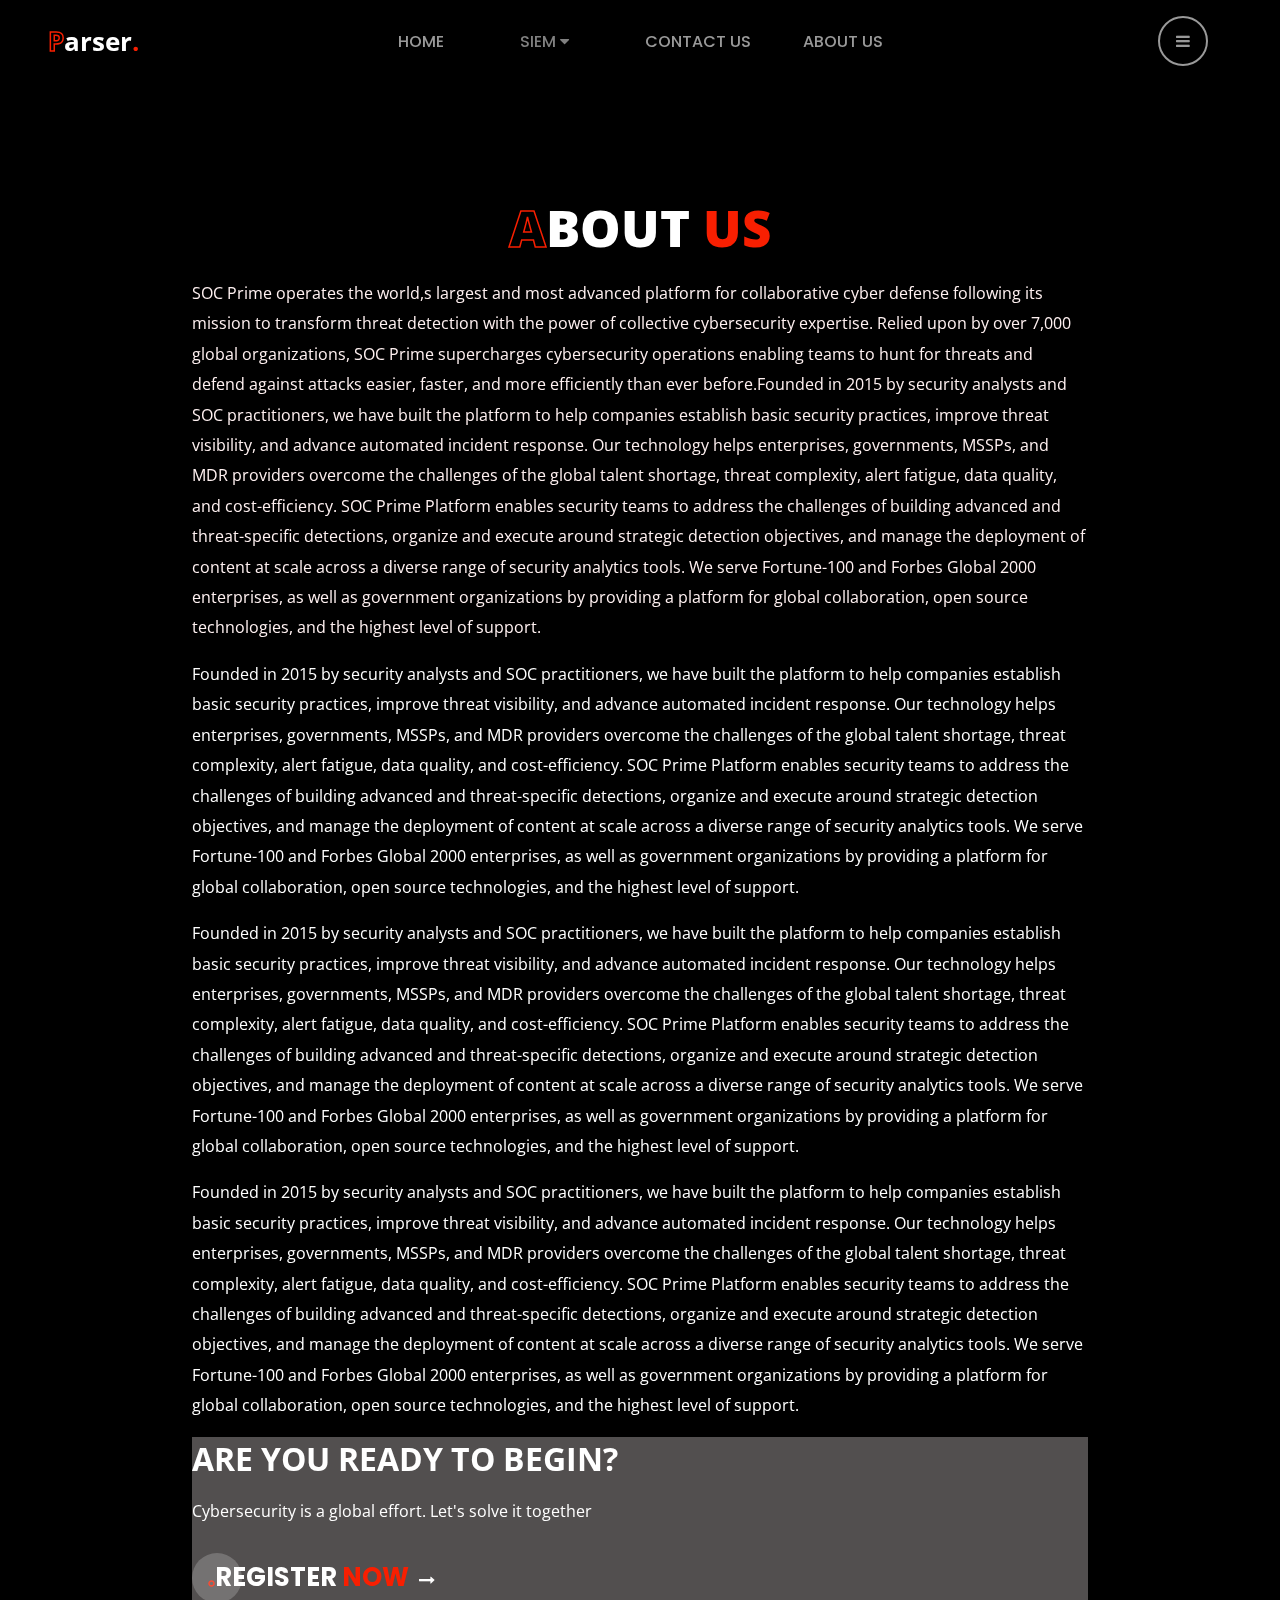
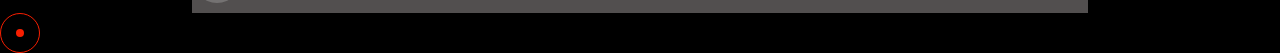
<file: aboutus.html>
<!DOCTYPE html>
<html lang="en">

<head>
    <meta charset="UTF-8">
    <title>Title</title>
    <link rel="stylesheet" href="css/style.css">

    <!--FONT AWESOME-->
    <link rel="stylesheet" href="https://cdnjs.cloudflare.com/ajax/libs/font-awesome/4.7.0/css/font-awesome.min.css">

    <!--GOOGLE FONTS-->
    <link rel="preconnect" href="https://fonts.googleapis.com">
    <link rel="preconnect" href="https://fonts.gstatic.com" crossorigin>
    <link
        href="https://fonts.googleapis.com/css2?family=Open+Sans:wght@300;400;500;600;700;800&family=Poppins:wght@100;200;300;400;500;600;700;800;900&display=swap"
        rel="stylesheet">

    <!--PLUGIN-->
    <script src="https://ajax.googleapis.com/ajax/libs/jquery/3.6.1/jquery.min.js"></script>
    <style>
        body{
            background-color: black;
        }
    </style>

</head>

<body>
    <nav>
        <section class="flex_content">
            <strong class="logo"><em class="stroke">P</em>arser<em>.</em> </strong>
        </section>
        <section class="flex_content nav_content" id="nav_content">

            <a href="index.html">Home</a>
            <div class="dropdown">
                <a href="#" class="drop-btn">
                    <bold>SIEM</bold> <i class="fa fa-caret-down"></i>
                </a>
                <div class="dropdown-content" style="background-color: black ; color: white;">
                    <a href="#">OSSIM</a>
                    <a href="#">IBM QRADAR</a>
                    <a href="#">SPLUNK</a>
                </div>
            </div>
            <a href="contactus.html">Contact us</a>
            <a href="aboutus.html">About us</a>
        </section>
        <section class="flex_content">
            <a href="javascript:void(0)" class="ham"><i class="fa fa-bars"></i></a>
        </section>
    </nav>
    <!--MENU-->
    <menu id="menu" style="padding: 0%;">
        <br><br><br>
        <a href="javascript:void(0)" class="close"><i class="fa fa-times"></i></a>
        <strong class="logo"><em class="stroke">P</em>arser<em>.</em> </strong>
        <br><br>
        <h2>MAKE MORE, DO LESS</h2>
        <p>Ready to get started? Apply today and see if you're a good fit for our team!</p>
        <br><br><br>
        <ul style="padding: 0%;">
            <li class="login" style="margin: 5px; text-align: center; " ><a href="./login.html"><i ></i> Login</a></li>
            <li class="login" style="margin: 5px; text-align: center;"><a href="./register.html"><i></i>Register</a></li>
           <li class="login" style="margin: 5px; text-align: center;"><a href=""><i ></i>Log out</a></li>
        </ul>
    </menu>


    <!--HEADER-->
    <header class="flex">
        <section class="flex_content">

        </section>
    </header>

    <main>
        <h1 style="text-align: center;">
        <strong class="logo"><em class="stroke">A</em>BOUT <em>US</em> </strong>
        </h1>
        <div class="contanar" style="width: 70%; height: fit-content; margin: auto;">
            <P style=" color: rgb(255, 241, 241);">
                SOC Prime operates the world,s largest and most advanced platform for collaborative cyber defense following its mission
                to transform threat detection with the power of collective cybersecurity expertise. Relied upon by over 7,000 global
                organizations, SOC Prime supercharges cybersecurity operations enabling teams to hunt for threats and defend against
                attacks easier, faster, and more efficiently than ever before.Founded in 2015 by security analysts and SOC practitioners,
                 we have built the platform to help companies establish basic
                security practices, improve threat visibility, and advance automated incident response. Our technology helps
                enterprises, governments, MSSPs, and MDR providers overcome the challenges of the global talent shortage, threat
                complexity, alert fatigue, data quality, and cost-efficiency. SOC Prime Platform enables security teams to address the
                challenges of building advanced and threat-specific detections, organize and execute around strategic detection
                objectives, and manage the deployment of content at scale across a diverse range of security analytics tools. We serve
                Fortune-100 and Forbes Global 2000 enterprises, as well as government organizations by providing a platform for global
                collaboration, open source technologies, and the highest level of support.
            </P>
            <P style=" color: rgb(255, 255, 255);">
                Founded in 2015 by security analysts and SOC practitioners, we have built the platform to help companies establish basic
                security practices, improve threat visibility, and advance automated incident response. Our technology helps
                enterprises, governments, MSSPs, and MDR providers overcome the challenges of the global talent shortage, threat
                complexity, alert fatigue, data quality, and cost-efficiency. SOC Prime Platform enables security teams to address the
                challenges of building advanced and threat-specific detections, organize and execute around strategic detection
                objectives, and manage the deployment of content at scale across a diverse range of security analytics tools. We serve
                Fortune-100 and Forbes Global 2000 enterprises, as well as government organizations by providing a platform for global
                collaboration, open source technologies, and the highest level of support.
                
            </P>
            <p style=" color: rgb(255, 255, 255);">

                Founded in 2015 by security analysts and SOC practitioners, we have built the platform to help companies establish basic
                security practices, improve threat visibility, and advance automated incident response. Our technology helps
                enterprises, governments, MSSPs, and MDR providers overcome the challenges of the global talent shortage, threat
                complexity, alert fatigue, data quality, and cost-efficiency. SOC Prime Platform enables security teams to address the
                challenges of building advanced and threat-specific detections, organize and execute around strategic detection
                objectives, and manage the deployment of content at scale across a diverse range of security analytics tools. We serve
                Fortune-100 and Forbes Global 2000 enterprises, as well as government organizations by providing a platform for global
                collaboration, open source technologies, and the highest level of support.
            </p>
            <p style=" color: white; ">
                Founded in 2015 by security analysts and SOC practitioners, we have built the platform to help companies establish basic
                security practices, improve threat visibility, and advance automated incident response. Our technology helps
                enterprises, governments, MSSPs, and MDR providers overcome the challenges of the global talent shortage, threat
                complexity, alert fatigue, data quality, and cost-efficiency. SOC Prime Platform enables security teams to address the
                challenges of building advanced and threat-specific detections, organize and execute around strategic detection
                objectives, and manage the deployment of content at scale across a diverse range of security analytics tools. We serve
                Fortune-100 and Forbes Global 2000 enterprises, as well as government organizations by providing a platform for global
                collaboration, open source technologies, and the highest level of support.
            </p>
        </div>
        <div>
            <div class="row" style="width: 70%; height: fit-content; margin: auto; background-color: rgb(82, 79, 79);">
                <col>
                <h1 style="color: white; ">
                    ARE YOU READY TO BEGIN?
                </h1>
                <p style="color:white;">
                    Cybersecurity is a global effort. Let's solve it together
                </p>
                <a href="#" class="btn btn_1"> <strong class="logo"><em class="stroke">.</em>Register <em>Now</em> </strong></a>
            </div>
        </div>
    </main>



    <div class="overlay"></div>
    <div class="cursor"></div>
    <script src="js/main.js"></script>

    <!-- Additional scripts -->
</body>

</html>
</file>
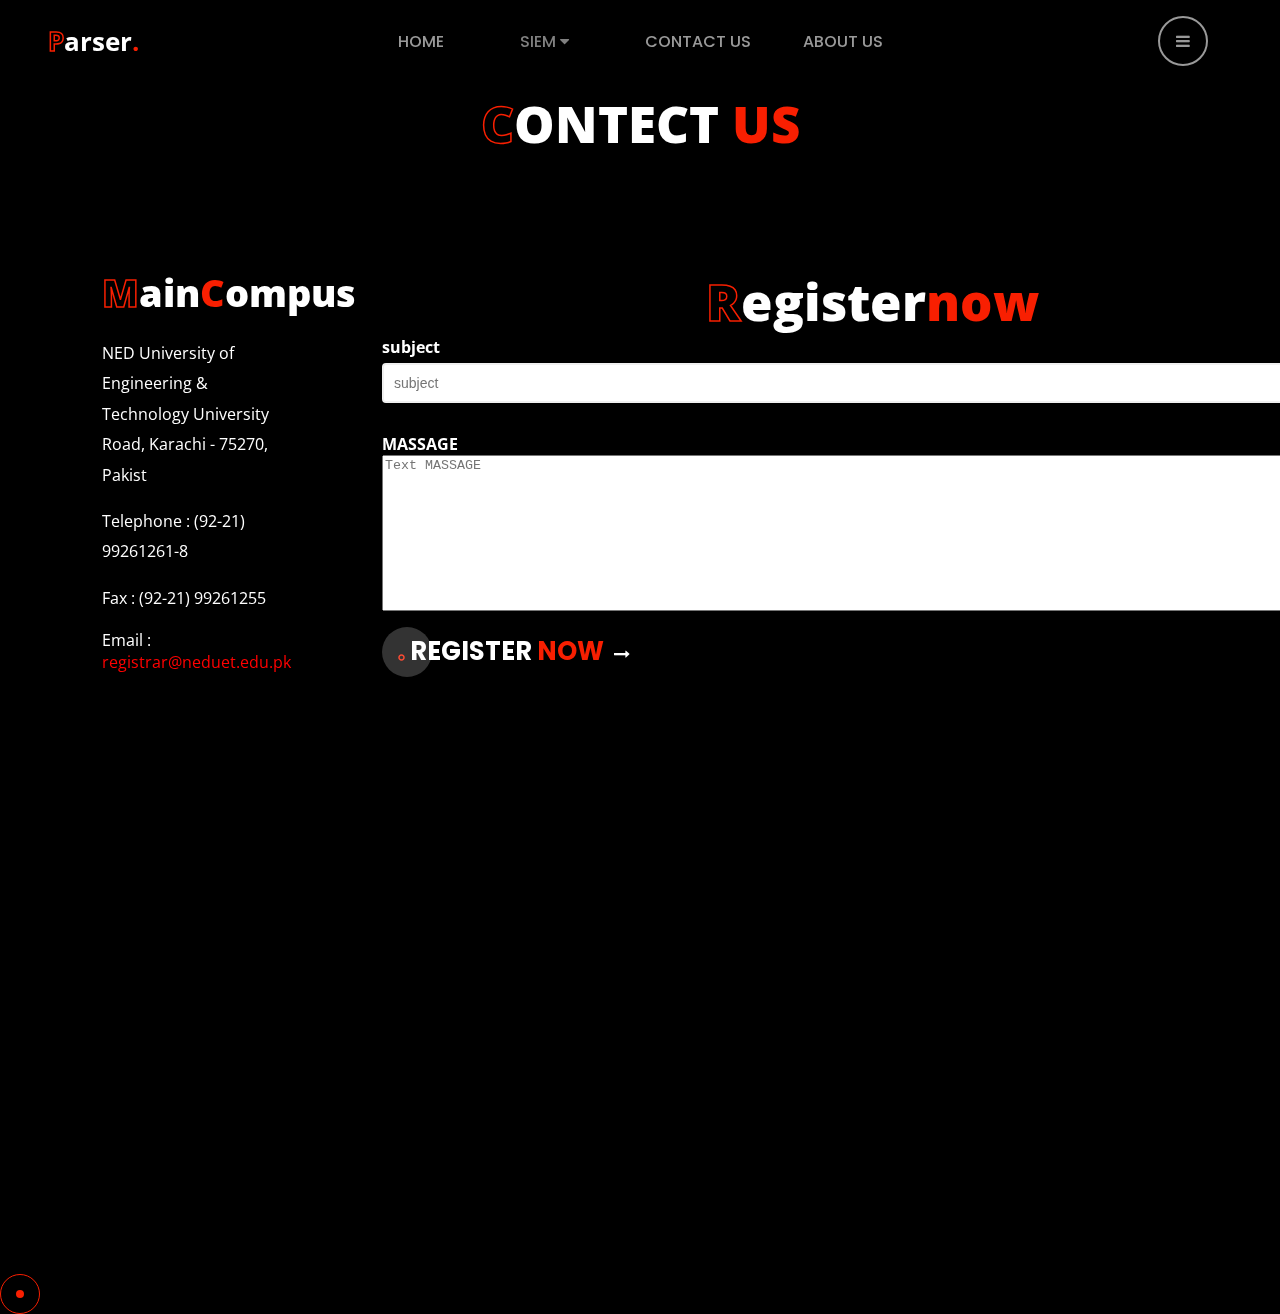
<file: contactus.html>
<!DOCTYPE html>
<html lang="en">

<head>
    <meta charset="UTF-8">
    <title>Title</title>
    <link rel="stylesheet" href="css/style.css">

    <!--FONT AWESOME-->
    <link rel="stylesheet" href="https://cdnjs.cloudflare.com/ajax/libs/font-awesome/4.7.0/css/font-awesome.min.css">

    <!--GOOGLE FONTS-->
    <link rel="preconnect" href="https://fonts.googleapis.com">
    <link rel="preconnect" href="https://fonts.gstatic.com" crossorigin>
    <link
        href="https://fonts.googleapis.com/css2?family=Open+Sans:wght@300;400;500;600;700;800&family=Poppins:wght@100;200;300;400;500;600;700;800;900&display=swap"
        rel="stylesheet">

    <!--PLUGIN-->
    <script src="https://ajax.googleapis.com/ajax/libs/jquery/3.6.1/jquery.min.js"></script>
    <style>
 body{
    background-color: black;
 }
h2 {
  text-align: center;
  margin: 0 0 20px;
}


.form-control {
  margin-bottom: 10px;
  padding-bottom: 20px;
  position: relative;
}

.form-control label {
  color: #777;
  display: block;
  margin-bottom: 5px;
}

.form-control input {
  border: 2px solid #f0f0f0;
  border-radius: 4px;
  display: block;
  width: 100%;
  padding: 10px;
  font-size: 14px;
}
    </style>

</head>

<body>
    <nav>
        <section class="flex_content">
            <strong class="logo"><em class="stroke">P</em>arser<em>.</em> </strong>
        </section>
        <section class="flex_content nav_content" id="nav_content">

            <a href="index.html">Home</a>
            <div class="dropdown">
                <a href="#" class="drop-btn">
                    <bold>SIEM</bold> <i class="fa fa-caret-down"></i>
                </a>
                <div class="dropdown-content" style="background-color: black; color: white;">
                    <a href="#">OSSIM</a>
                    <a href="#">IBM QRADAR</a>
                    <a href="#">SPLUNK</a>
                </div>
            </div>
            <a href="contactus.html">Contact us</a>
            <a href="aboutus.html">About us</a>
        </section>
        <section class="flex_content">
            <a href="javascript:void(0)" class="ham"><i class="fa fa-bars"></i></a>
        </section>
    </nav>
    <!--MENU-->
    <menu id="menu" style="padding: 0%;">
        <br><br><br>
        <a href="javascript:void(0)" class="close"><i class="fa fa-times"></i></a>
        <strong class="logo"><em class="stroke">P</em>arser<em>.</em> </strong>
        <br><br>
        <h2>MAKE MORE, DO LESS</h2>
        <p>Ready to get started? Apply today and see if you're a good fit for our team!</p>
        <br>
        <ul style="padding:0%;">
            <li class="login" style="margin: 5px; text-align: center; " ><a href="./login.html"><i ></i> Login</a></li>
            <li class="login" style="margin: 5px; text-align: center;"><a href="./register.html"><i></i>Register</a></li>
           <li class="login" style="margin: 5px; text-align: center;"><a href=""><i ></i>Log out</a></li>
           <!-- <input type="submit" class="login" value="submit" required>       -->
        </ul>
    </menu>
    <br><br>
    <br><br>
    <!--HEADER-->
    <header class="flex">
    </header>

    <main>
         <h1 style="text-align: center;">
            <strong class="logo"><em class="stroke">C</em>ONTECT <em>US</em> </strong>
            </h1> 
            <br><br>
        <div class="divisions  padding_2x">
            <div class="flex">
                <section class="flex_content padding_2x">
                    <div class="col" style="width: 70%; height: fit-content; margin: auto;"><H2>    <strong class="logo"><em class="stroke">M</em>ain<em>C</em>ompus</strong></H2> 
                        <p style="color: white;">
                            NED University of Engineering & Technology
                            University Road, Karachi - 75270, Pakist</p>
                            <p style="color: white;"> Telephone : (92-21) 99261261-8 </p>
                                <p style="color: white;">Fax : (92-21) 99261255</p>
                                <label for="">Email :</label>
                                <a href="" style="color: red; " >registrar@neduet.edu.pk</a>                            
                </section>
                
                       <section>
                        <article class="padding_2x">
                                <form id="form" class="form ">
                                    <h1 style="text-align: center;">
                                    <strong class="logo"><em class="stroke">R</em>egister<em>now</em> </strong>
                                    </h1>
                                    <div class="form-control">
                                      <label for="username" style="font-weight: bold; color:white;">subject</label>
                                    <input type="subject" placeholder="subject" required>
                                    </div>
                                     <label for="" style="color: white; font-weight: bold;">MASSAGE</label> 
                                    <br>
                                    <textarea name="subject" id="" cols="120" rows="10" placeholder="Text MASSAGE" required></textarea>
                                    <a href="#" class="btn btn_1"> <strong class="logo"><em class="stroke">. </em>Register <em>Now</em> </strong></a>
                                  </form>
                        </article>
                    </section>
                </section>
        </div>
        </div>
        <div class="divisions  padding_2x" style="width: 70%; height: fit-content; margin: auto;">
            <div class="flex">
                    <p style=" height: fit-content; margin: auto;">
                        <iframe src="https://www.google.com/maps/embed?pb=!1m18!1m12!1m3!1d904.5148314419991!2d67.11512544259682!3d24.93004882162507!2m3!1f0!2f0!3f0!3m2!1i1024!2i768!4f13.1!3m3!1m2!1s0x3eb338b8d4494c91%3A0xf864ed97b4a8ec0e!2sNED%20University%20of%20Engineering%20and%20Technology!5e0!3m2!1sen!2s!4v1686727543036!5m2!1sen!2s" width="1300" height="450" style="border:0;" allowfullscreen="" loading="lazy" referrerpolicy="no-referrer-when-downgrade"></iframe>
                       </p>
        </div>
        </div>
     
        

    </main>



    <div class="overlay"></div>
    <div class="cursor"></div>
    <script src="js/main.js"></script>

    <!-- Additional scripts -->
</body>

</html>
</file>
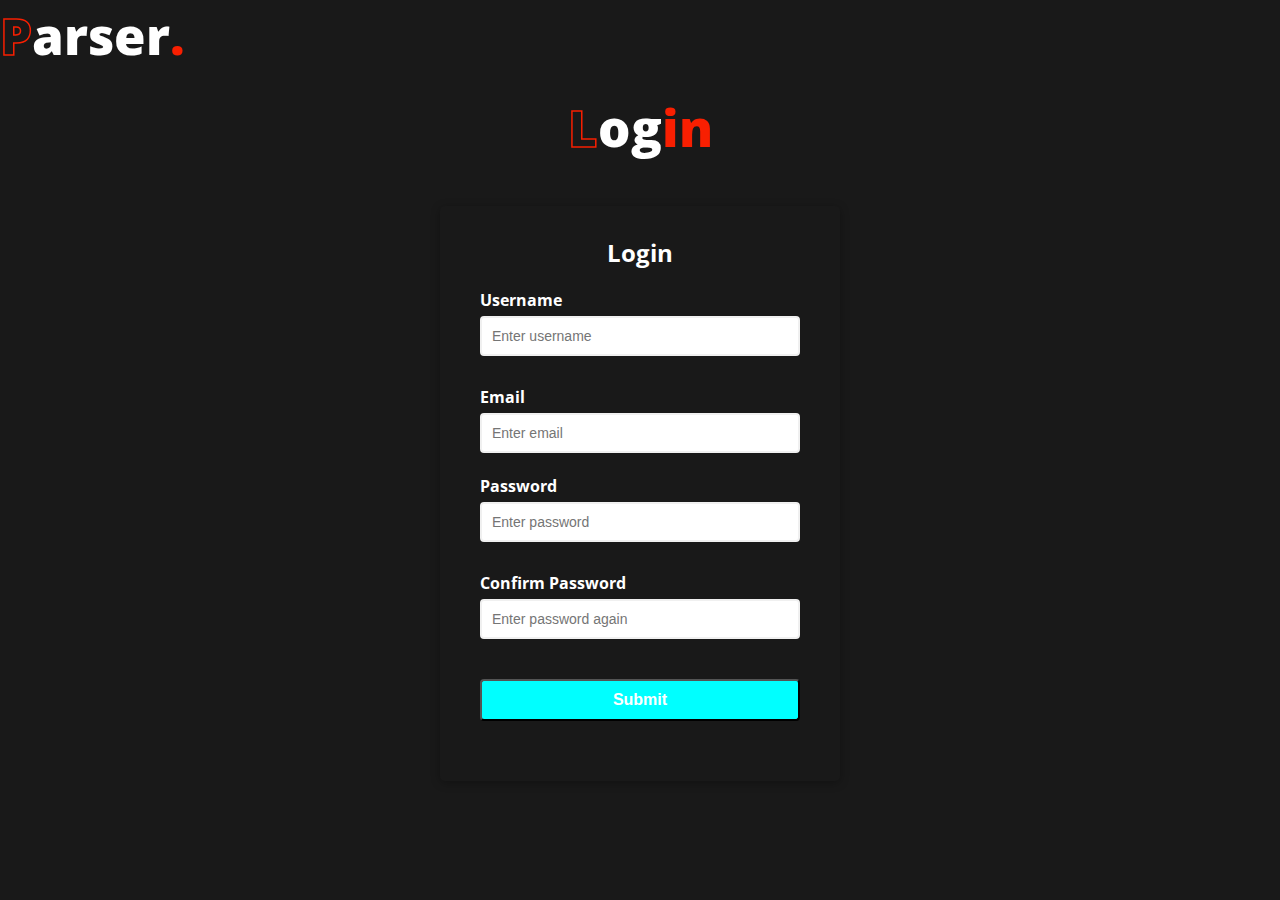
<file: login.html>
<!DOCTYPE html>
<html lang="en">

<head>
    <meta charset="UTF-8">
    <meta http-equiv="X-UA-Compatible" content="IE=edge">
    <meta name="viewport" content="width=device-width, initial-scale=1.0">
    <link rel="stylesheet" href="./css/style.css">
    <title>document</title>
    <style>
       
 @import url('https://fonts.googleapis.com/css?family=Open+Sans&dispay=swap');

 :root {
     --success-color: #23cc71;
     --error-color: #e74c3c;
 }

 * {
     box-sizing: border-box;
 }
/* 
 body {
     font-family: 'Open Sans', sans-serif;
     display: flex;
     align-items: center;
     justify-content: center;
     min-height: 100vh;
     margin: 0;
 } */

 .container {
    
     border-radius: 5px;
     box-shadow: 0 2px 10px rgba(0, 0, 0, 0.3);
     width: 400px;
     justify-content: center;
     align-items: center;
 }

 h2 {
     text-align: center;
     margin: 0 0 20px;
 }

 .form {
     padding: 30px 40px;
 }

 .form-control {
     margin-bottom: 10px;
     padding-bottom: 20px;
     position: relative;
 }

 .form-control label {
     color: #777;
     display: block;
     margin-bottom: 5px;
 }

 .form-control input {
     border: 2px solid #f0f0f0;
     border-radius: 4px;
     display: block;
     width: 100%;
     padding: 10px;
     font-size: 14px;
 }

 .form-control input:focus {
     outline: 0;
     border-color: #060053;
 }

 .form-control.success input {
     border-color: var(--success-color);
 }

 .form-control.error input {
     border-color: var(--error-color);
 }

 .form-control small {
     color: var(--error-color);
     position: absolute;
     bottom: 0;
     left: 0;
     visibility: hidden;
 }

 .form-control.error small {
     visibility: visible;
 }

 .form button {
     cursor: pointer;
      
      background-color: aqua;
     border-radius: 4px;
     color: #fff;
     display: block;
     font-size: 16px;
     padding: 10px;
     margin-top: 20px;
     width: 100%;
 }
body{
    background-color: #191919;
    padding: 0%;
}
    </style>
</head>

<body>
    <div>
        <h1>
        <strong class="logo"><em class="stroke">P</em>arser<em>.</em> </strong>
    </h1>
    </div>
    <br>
    <div style="text-align: center;">
        <h1>
        <strong class="logo"><em class="stroke">L</em>og<em>in</em> </strong>
        </h1>
    </div>
<br><br>
    <div class="container" style="margin: auto;">
        <form id="form" class="form ">
            <h2 style="font-weight: bold; color: white;">Login</h2>
            <div class="form-control">
                <label for="username" style="font-weight: bold; color:white;">Username</label>
                <input type="text" id="username" placeholder="Enter username">
                <small style="font-weight: bold;">Error Message</small>
            </div>
            <div class="form-control">
                <label for="email" style="font-weight: bold; color: white;">Email</label>
                <input type="text" id="email" placeholder="Enter email">
                <small style="font-weight: bold; ">Error Message</small>
                <div class="form-control">
                    <br>
                    <label for="password" style="font-weight: bold; color: white;"> Password</label>
                    <input type="password" id="password" placeholder="Enter password">
                    <small style="font-weight: bold; ">Error Message</small>
                </div>
                <div class="form-control">
                    <label for="password2" style="font-weight: bold; color: white;">Confirm Password</label>
                    <input type="password" id="password2" placeholder="Enter password again">
                    <small style="font-weight: bold;  ">Error Message</small>
                </div>
                <button style="font-weight: bold; color: white;">Submit</button>
        </form>
    </div>
    <script>

        const form = document.getElementById('form');
        const username = document.getElementById('username');
        const email = document.getElementById('email');
        const password = document.getElementById('password');
        const password2 = document.getElementById('password2');

        // show input error message
        function showError(input, message) {
            const formControl = input.parentElement;
            formControl.className = 'form-control error';
            const small = formControl.querySelector('small');
            small.innerText = message;
        }

        // show success message
        function showSuccess(input) {
            formControl = input.parentElement;
            formControl.className = 'form-control success';
        }

        //check email is valid
        function checkEmail(input) {
            const re = /^(([^<>()[\]\\.,;:\s@"]+(\.[^<>()[\]\\.,;:\s@"]+)*)|(".+"))@((\[[0-9]{1,3}\.[0-9]{1,3}\.[0-9]{1,3}\.[0-9]{1,3}\])|(([a-zA-Z\-0-9]+\.)+[a-zA-Z]{2,}))$/;
            if (re.test(input.value.trim())) {
                showSuccess(input);
            } else {
                showError(input, 'Email is not valid');
            }
        }

        //check required fields
        function checkRequired(inputArr) {
            inputArr.forEach(function (input) {
                if (input.value.trim() === ''){
                    showError(input, `${getFieldName(input)} is required`);
                } else {
                    showSuccess(input);
                }
            });
        }

        //check input lenght
        function checkLength(input, min, max) {
            if (input.value.length < min) {
                showError(input, `${getFieldName(input)} must be at least ${min} characters`);
            } else if (input.value.length > max) {
                showError(input, `${getFieldName(input)} must be less than ${max} characters`);
            } else {
                showSuccess(input);
            }
        }

        // check passwords match

        function checkPasswordsMatch(input1, input2) {
            if (input1.value !== input2.value) {
                showError(input2, 'Passwords do not match');
            }
        }

        // Get fieldname
        function getFieldName(input) {
            return input.id.charAt(0).toUpperCase() + input.id.slice(1);
        }

        // Event listeners
        form.addEventListener('submit', function (e) {
            e.preventDefault();

            checkRequired([username, email, password, password2]);
            checkLength(username, 3, 15);
            checkLength(password, 6, 25);
            checkEmail(email);
            checkPasswordsMatch(password, password2);
        });

    </script>
    <script src="./js/main.js"></script>
</body>

</html>
</file>
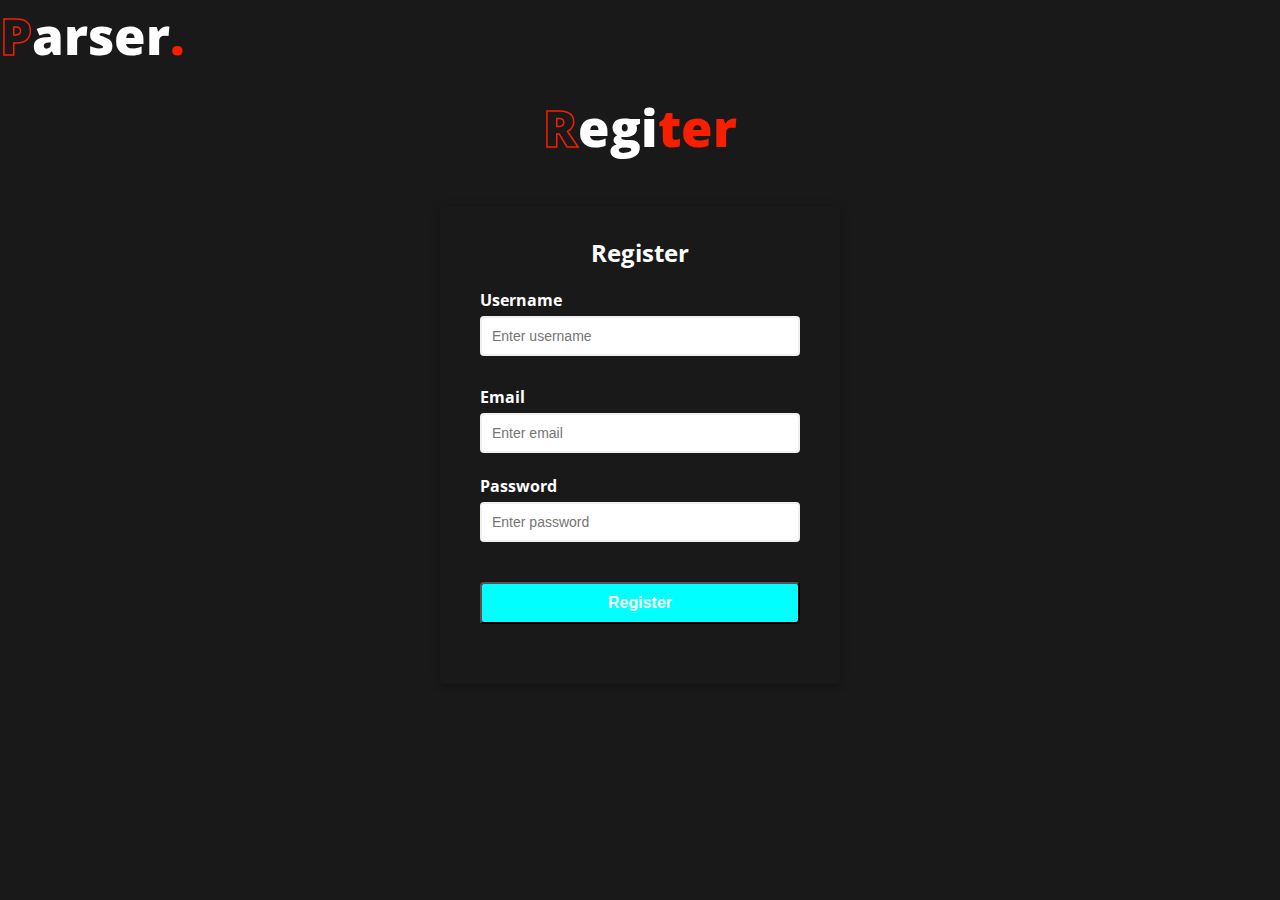
<file: register.html>
<!DOCTYPE html>
<html lang="en">

<head>
    <meta charset="UTF-8">
    <meta http-equiv="X-UA-Compatible" content="IE=edge">
    <meta name="viewport" content="width=device-width, initial-scale=1.0">
    <link rel="stylesheet" href="./css/style.css">
    <title>document</title>
    <style>
        @import url('https://fonts.googleapis.com/css?family=Open+Sans&dispay=swap');

        :root {
            --success-color: #23cc71;
            --error-color: #e74c3c;
        }

        * {
            box-sizing: border-box;
        }

        /* 
 body {
     font-family: 'Open Sans', sans-serif;
     display: flex;
     align-items: center;
     justify-content: center;
     min-height: 100vh;
     margin: 0;
 } */

        .container {
    
            border-radius: 5px;
            box-shadow: 0 2px 10px rgba(0, 0, 0, 0.3);
            width: 400px;
            justify-content: center;
            align-items: center;
        }

        h2 {
            text-align: center;
            margin: 0 0 20px;
        }

        .form {
            padding: 30px 40px;
        }

        .form-control {
            margin-bottom: 10px;
            padding-bottom: 20px;
            position: relative;
        }

        .form-control label {
            color: #777;
            display: block;
            margin-bottom: 5px;
        }

        .form-control input {
            border: 2px solid #f0f0f0;
            border-radius: 4px;
            display: block;
            width: 100%;
            padding: 10px;
            font-size: 14px;
        }

        .form-control input:focus {
            outline: 0;
            border-color: #060053;
        }

        .form-control.success input {
            border-color: var(--success-color);
        }

        .form-control.error input {
            border-color: var(--error-color);
        }

        .form-control small {
            color: var(--error-color);
            position: absolute;
            bottom: 0;
            left: 0;
            visibility: hidden;
        }

        .form-control.error small {
            visibility: visible;
        }

        .form button {
            cursor: pointer;
          background-color: aqua;
            border-radius: 4px;
            color: #fff;
            display: block;
            font-size: 16px;
            padding: 10px;
            margin-top: 20px;
            width: 100%;
        }

        body {
            background-color: #191919;
            padding: 0%;
        }
    </style>
</head>

<body>
    <div>
        <h1>
            <strong class="logo"><em class="stroke">P</em>arser<em>.</em> </strong>
        </h1>
    </div>
    <br>
    <div style="text-align: center;">
        <h1>
            <strong class="logo"><em class="stroke">R</em>egi<em>ter</em> </strong>
        </h1>
    </div>
    <br><br>
    <div class="container" style="margin: auto;">
        <form id="form" class="form ">
            <h2 style="font-weight: bold; color: white;">Register</h2>
            <div class="form-control">
                <label for="username" style="font-weight: bold; color:white;">Username</label>
                <input type="text" id="username" placeholder="Enter username">
                <small style="font-weight: bold;">Error Message</small>
            </div>
            <div class="form-control">
                <label for="email" style="font-weight: bold; color: white;">Email</label>
                <input type="text" id="email" placeholder="Enter email">
                <small style="font-weight: bold; ">Error Message</small>
                <div class="form-control">
                    <br>
                    <label for="password" style="font-weight: bold; color: white;"> Password</label>
                    <input type="password" id="password" placeholder="Enter password">
                    <small style="font-weight: bold; ">Error Message</small>
                </div>
                <!-- <div class="form-control">
                    <label for="password2" style="font-weight: bold; color: white;">Confirm Password</label>
                    <input type="password" id="password2" placeholder="Enter password again"
                        style="  background: linear-gradient(to right, #333333, #dd1818); color:white;">
                    <small style="font-weight: bold;  ">Error Message</small>
                </div> -->
                <button style="font-weight: bold; color: white;">Register</button>
        </form>
    </div>
    <script>

        const form = document.getElementById('form');
        const username = document.getElementById('username');
        const email = document.getElementById('email');
        const password = document.getElementById('password');
        const password2 = document.getElementById('password2');

        // show input error message
        function showError(input, message) {
            const formControl = input.parentElement;
            formControl.className = 'form-control error';
            const small = formControl.querySelector('small');
            small.innerText = message;
        }

        // show success message
        function showSuccess(input) {
            formControl = input.parentElement;
            formControl.className = 'form-control success';
        }

        //check email is valid
        function checkEmail(input) {
            const re = /^(([^<>()[\]\\.,;:\s@"]+(\.[^<>()[\]\\.,;:\s@"]+)r*)|(".+"))@((\[[0-9]{1,3}\.[0-9]{1,3}\.[0-9]{1,3}\.[0-9]{1,3}\])|(([a-zA-Z\-0-9]+\.)+[a-zA-Z]{2,}))$/;
            if (re.test(input.value.trim())) {
                showSuccess(input);
            } else {
                showError(input, 'Email is not valid');
            }
        }

        //check required fields
        function checkRequired(inputArr) {
            inputArr.forEach(function (input) {
                if (input.value.trim() === '') {
                    showError(input, `${getFieldName(input)} is required`);
                } else {
                    showSuccess(input);
                }
            });
        }

        //check input lenght
        function checkLength(input, min, max) {
            if (input.value.length < min) {
                showError(input, `${getFieldName(input)} must be at least ${min} characters`);
            } else if (input.value.length > max) {
                showError(input, `${getFieldName(input)} must be less than ${max} characters`);
            } else {
                showSuccess(input);
            }
        }

        // check passwords match

        function checkPasswordsMatch(input1, input2) {
            if (input1.value !== input2.value) {
                showError(input2, 'Passwords do not match');
            }
        }

        // Get fieldname
        function getFieldName(input) {
            return input.id.charAt(0).toUpperCase() + input.id.slice(1);
        }

        // Event listeners
        form.addEventListener('submit', function (e) {
            e.preventDefault();

            checkRequired([username, email, password, password2]);
            checkLength(username, 3, 15);
            checkLength(password, 6, 25);
            checkEmail(email);
            checkPasswordsMatch(password, password2);
        });

    </script>
    <script src="./js/main.js"></script>
</body>

</html>
</file>
<file: css/style.css>
/***************************
    CUSTOM SCROLL BAR
****************************/
*, html{
    scroll-behavior: smooth;
}

*, *:after, *:before {
    -webkit-box-sizing: border-box;
    -moz-box-sizing: border-box;
    box-sizing: border-box;
}

:root{
    --white:#fff;
    --black:#101010;
    --dark:#191919;
    --gray:rgba(1,1,1,0.6);
    --lite:rgba(255,255,255,0.6);
    --primary:linear-gradient(145deg,#f81f01,#ee076e);
    --primary_dark:#f81f01;
    --secondary:#154b87;
    --default_font:'Open Sans', sans-serif;
    --title_font:'Poppins', sans-serif;
}

::-webkit-scrollbar {
    height: 12px;
    width: 8px;
    background: var(--dark);
}

::-webkit-scrollbar-thumb {
    background: gray;
    -webkit-box-shadow: 0px 1px 2px var(--dark);
}

::-webkit-scrollbar-corner {
    background: var(--dark);
}


/***************************
            DEFAULT
****************************/
body{
    margin:0;
    overflow-x:hidden !important;
    font-family: var(--default_font);
    color:var(--white);
    background-color:var(--black);
}

a{
    text-decoration:none !important;
    min-width: fit-content;
    width: fit-content;
    width: -webkit-fit-content;
    width: -moz-fit-content;
}

a, button{
    transition:0.5s;
}

em{
    font-style:normal;
    color:var(--primary_dark);
}

figure{
    padding:0;
    margin:0;
}

figure img{
    min-width:100%;
    min-height:100%;
    width:100%;
    height:100%;
}

a, p, .btn{
    font-size:16px;
}

p{
    line-height:1.9em;
    color:var(--lite);
}

a, button, input, textarea, select{
    outline:none !important;
}

fieldset{
    border:0;
}

h1, h2, h3, h4, h5, h6{
    margin:0;
}

.title, .sub_title{
    font-family:var(--title_font);
}

.flex, .fixed_flex{
    display:flex;
}

.flex_content{
    width:100%;
    position:relative;
}

.padding_1x{
    padding:1rem;
}

.padding_2x{
    padding:2rem;
}

.padding_3x{
    padding:3rem;
}

.padding_4x{
    padding:4rem;
}

.big{
    font-size:5em;
}

.medium{
    font-size:2em;
}

.small{
    font-size:1.3em;
}

.btn{
    padding:1rem;
    border-radius:5px;
    text-align:center;
    font-weight:500;
    text-transform:uppercase;
    position:relative;
    font-family:var(--title_font);
    font-weight:400;
}

.btn_1{
    display:block;
    background-color:0;
    border:0;
    text-transform:uppercase;
    color:var(--white);
}

.btn_1:before{
    content:"";
    border-radius:50%;
    background-color:rgba(255,255,255,0.2);
    position:absolute;
    left:0;
    top:50%;
    width:50px;
    height:50px;
    transition:0.5s;
    transform:translate(0%, -50%);
}

.btn_1:after{
    content:"\f178";
    font-family:"FontAwesome";
    margin-left:5px;
}

.btn_1:hover:before{
    border-radius:40px;
    width:100%;
}

.divisions{
    position:relative;
}

@media (max-width:920px){
    .flex{
        flex-wrap:wrap;
    }
    
    .padding_1x, .padding_2x, .padding_3x, .padding_4x{
        padding:1rem;
    }
    
    .big{
        font-size:1.8em;
    }
    
    .medium{
        font-size:1.6em;
    }
    
    .small{
        font-size:1.1em;
    }
    
    .btn{
        padding:0.5rem 1rem;
    }
    
    a, p, .btn{
        font-size:12px;
    }
}





/*NAV*/
.dropdown {
  position: relative;
  display: inline-block;
}

.drop-btn {
  color: grey;
  text-decoration: none;
}

.drop-btn:hover {
  background-color: black;
}

.dropdown-content {
  display: none;
  position: absolute;
  background-color: grey;
  min-width: 120px;
  box-shadow: 0px 8px 16px 0px rgba(0, 0, 0, 0.2);
  z-index: 1;


}

.dropdown-content a {
  color: #333;
  padding: 12px 16px;
  text-decoration: none;
  display: block;
  text-align: left;
}

.dropdown:hover .dropdown-content {
  display: block;
  }

nav{
    display:flex;
    position:fixed;
    top:0;
    width:100%;
    align-items:center;
    justify-content:center;
    padding:1rem 3rem;
    z-index:9;
    white-space:nowrap;
    transition:0.5s
}   

nav a,.dropdown{
    padding:0.8rem 0;
    color:var(--lite);
    margin:0 1.5rem;
    text-transform:uppercase;
    font-family:var(--title_font);
    font-weight:500;
    position:relative;
    white-space:nowrap;
}

.logo{
    font-size:1.6em;
}

nav .active{
    color:var(--primary_dark) !important;
    border-bottom:2px solid var(--primary_dark);
}

nav .flex_content:nth-child(2) a:after{
    transition:0.5s;
    content:"";
    position:absolute;
    left:0;
    width:0;
    top:100%;
    height:2px;
    background:var(--primary);
}

nav a:hover{
    color:var(--white);
}

nav .flex_content:nth-child(2) a:hover:after{
    width:100%;
}

nav .flex_content:last-child a{
    float:right;
}

nav .ham{
    display:flex;
    align-items:center;
    justify-content:center;
    border-radius:50%;
    border:2px solid var(--lite);
    width:50px;
    height:50px;
    color:var(--lite);
}

nav .ham:hover{
    border:2px solid var(--white);
}

menu{
    margin:0;
}

menu{
    width:400px;
    background-color:var(--dark);
    z-index:999;
    position:fixed;
    right:-400px;
    overflow:hidden;
    height:100%;
    transition:0.5s;
    padding:6rem 2rem;
}

.overlay{
    width:100%;
    height:100%;
    position:fixed;
    top:0;
    left:0;
    transition:0.5s;
    opacity:0;
    z-index:-1;
    background-color:var(--gray);
}

.close{
    float:right;
    border:2px solid var(--lite);
    border-radius:50%;
    display:flex;
    align-items:center;
    justify-content:center;
    width:30px;
    height:32px;
    padding:0.5rem;
    color:var(--lite);
    position:absolute;
    top:5%;
    right:5%;
}

.close:hover{
    color:var(--white);
    border:2px solid var(--white);
}

menu li{
    padding:0.8rem 0;
    list-style:none;
}

menu li a{
    color:var(--lite);
}   

menu li i{
    color:var(--primary_dark);
}

menu li a:hover{
    color:var(--white);
}

@media (max-width:920px){
    nav{
        padding:1rem;
    }
    
    nav .ham{
        width:30px;
        height:30px;
    }
    
    nav .nav_content{
        width:200px;
        background-color:var(--dark);
        z-index:999 !important;
        position:fixed;
        top:0;
        right:-200px;
        overflow:hidden;
        height:100%;
        transition:0.5s;
    }
    
    nav .nav_content a{
        display:block;
        padding:0.4rem 0rem;
        margin:1rem;
        font-size:20px;
    }
}






/*ADDITIONAL*/
/*Custom cursor*/
.cursor {
    width: 40px;
    height: 40px;
    border: 1px solid var(--primary_dark);
    pointer-events: none;
    -webkit-transition: 0.15s;
    transition: 0.15s;
    position: absolute;
    border-radius: 50%;
    mix-blend-mode: difference;
    z-index: 9999;
    transition-duration: 200ms;
    transition-timing-function: ease-out;
}

.cursor::after {
    content: "";
    width: 8px;
    height: 8px;
    background-color: var(--primary_dark);
    left: 0;
    top: 0;
    pointer-events: none;
    -webkit-transition: 0.2s;
    transition: 0.2s;
    position: absolute;
    border-radius: 50%;
    top:50%;
    left:50%;
    -webkit-transform: translate(-50%, -50%);
    transform: translate(-50%, -50%);
    mix-blend-mode: difference;
    z-index: 9999;
    transition-duration: 200ms;
    transition-timing-function: ease-out;
}


/*HEADER*/
header{
background:url("https://i.postimg.cc/KjTmvF10/header.jpg");
    background-size:cover;
    align-items:center;
    position:relative;
}

header section{  
    padding:6rem 2rem;
}

header article .title{
    background: var(--primary);
    -webkit-text-fill-color: transparent;
    -webkit-background-clip: text;
    line-height:1.3;
}

header article p{
    color:var(--lite);
    width:60%;
}

@media (max-width:920px){
    header section{  
        padding:6rem 0rem;
    }
    
    header article p{
        width:100%;
    }
}




/*DIVISION_1*/
.division_1{
    overflow:hidden;
}

.division_1:before, .division_1:after{  
    content:"";
    background-color:#000;
    position:absolute;
    width:400px;
    height:400px;
    border-radius:40%;
}

.division_1:before{
    left:-27%;
    top:-10%;
    transform:rotate(120deg);
}

.division_1:after{
    right:-25%;
    bottom:-10%;
    transform:rotate(-50deg);
}

.division_1 .flex:nth-child(1){
    align-items:center;
}

.division_1 .cards{
    align-items:center;
    justify-content:space-between;
    z-index:1;
}

.division_1 article{
    background-color:var(--dark);
    border-radius:10px;
}

.division_1 .cards article{
    margin:1%;
}

.division_1 .fixed_flex{
    align-items:center;
    justify-content:space-between;
}

.division_1 article img{
    background:var(--primary);
    padding:0.3rem;
    border-radius:10px;
}

.division_1 article .title{
    margin:1rem 0;
}

.division_1 article .stroke{
    opacity:0.3;
}

@media (max-width:920px){
    .division_1 {
        padding:0;
    }
}



/*Transparent text background*/
.stroke{
    color:transparent;
    -webkit-text-stroke: 1.5px var(--primary_dark);
}


/*Custom cursor coloring*/
.cursor--expand {
    animation: cursor-animate-3 550ms forwards;
    border: 10px solid rgb(var(--primary_dark));
}

.cursor--expand::after {
    border: 15px solid rgba(var(--primary_dark), .3);
}


/*Scroller*/
.cs-down{
    position: absolute;
    height: 35px;
    width: 20px;
    border-radius: 10px;
    border: 2px solid var(--white);
    bottom: 10%;
    left: 50%;
    margin-left: -10px;
}

.cs-down:before{
    content: '';
    height: 5px;
    width: 5px;
    border-radius: 50%;
    position: absolute;
    top: 50%;
    left: 50%;
    -webkit-transform: translate(-50%, -50%);
    transform: translate(-50%, -50%);
    background-color: var(--white);
    -webkit-animation: UpAndDown 3s infinite;
    animation: UpAndDown 3s infinite;
}
/* hover effect*/
.login:hover{
    bottom: 5px solid rgb(0, 0, 0);

    color: white;
    font-size: 20px;
    line-height: 100%;
    background-color:   #f81f01;

}

@-webkit-keyframes UpAndDown {
  0%,
  100% {
    top: 30%;
  }
  50% {
    top: 70%;
    opacity: 0.5;
    -webkit-transform: translate(-50%, -50%) scale(0.8);
    transform: translate(-50%, -50%) scale(0.8);
  }
}

@keyframes UpAndDown {
  0%,
  100% {
    top: 30%;
  }
  50% {
    top: 70%;
    opacity: 0.5;
    -webkit-transform: translate(-50%, -50%) scale(0.8);
    transform: translate(-50%, -50%) scale(0.8);
  }
}
</file>
